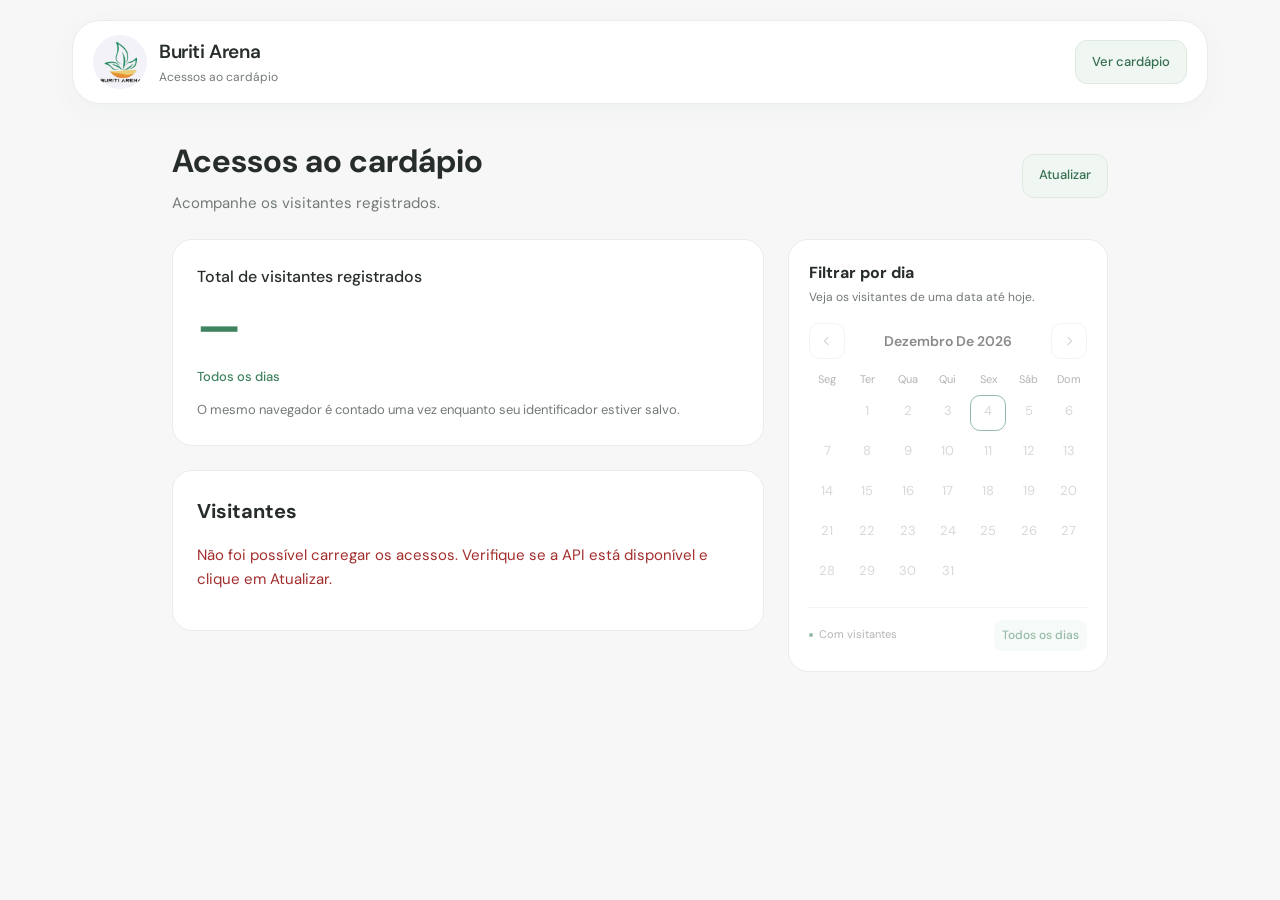
<file: acess.html>
<!doctype html>
<html lang="pt-BR">

<head>
  <meta charset="UTF-8">
  <meta name="viewport" content="width=device-width, initial-scale=1.0">
  <title>Acessos | Buriti Arena</title>
  <link rel="preconnect" href="https://fonts.googleapis.com">
  <link rel="preconnect" href="https://fonts.gstatic.com" crossorigin>
  <link href="https://fonts.googleapis.com/css2?family=DM+Sans:wght@400;500;600;700&display=swap" rel="stylesheet">
  <link rel="stylesheet" href="style.css">
  <style>
    .access-header { flex-wrap: wrap; }

    .access-button {
      width: auto;
      flex-shrink: 0;
      padding: 10px 16px;
      border-radius: 12px;
      white-space: nowrap;
    }

    .access-page {
      max-width: 1000px;
      margin: 0 auto;
      padding: 32px;
    }

    .access-heading {
      display: flex;
      align-items: center;
      justify-content: space-between;
      flex-wrap: wrap;
      gap: 16px;
      margin-bottom: 24px;
    }

    .access-heading h1 { margin-bottom: 4px; font-size: clamp(24px, 4vw, 32px); }
    .access-heading p, .access-summary p { margin-bottom: 0; color: var(--muted); }
    .access-heading button:disabled { cursor: wait; opacity: .65; }

    .access-overview {
      display: grid;
      grid-template-columns: minmax(0, 1fr) 320px;
      grid-template-areas:
        "summary calendar"
        "visitors calendar";
      grid-template-rows: auto 1fr;
      gap: 24px;
      margin-bottom: 24px;
      align-items: start;
    }

    .access-summary { grid-area: summary; }
    .access-calendar { grid-area: calendar; }
    .access-list { grid-area: visitors; min-width: 0; }

    .access-summary, .access-calendar, .access-list {
      padding: 24px;
      border: 1px solid var(--border);
      border-radius: 20px;
      background: #fff;
    }

    .access-summary h2 { margin-bottom: 8px; font-size: 16px; font-weight: 500; }
    .access-total { display: block; color: var(--green); font-size: 48px; line-height: 1.2; }
    .access-summary p { margin-top: 12px; font-size: 13px; }
    .access-summary .access-period { color: var(--green); font-weight: 500; }

    .access-calendar { padding: 20px; }
    .access-calendar h2 { margin-bottom: 2px; font-size: 16px; }
    .calendar-description { margin-bottom: 16px; color: var(--muted); font-size: 12px; }
    .calendar-controls { min-width: 0; margin: 0; padding: 0; border: 0; }
    .calendar-navigation { display: flex; align-items: center; justify-content: space-between; gap: 8px; margin-bottom: 12px; }
    .calendar-month { font-size: 14px; font-weight: 600; text-transform: capitalize; }
    .calendar-arrow {
      display: grid;
      place-items: center;
      width: 36px;
      height: 36px;
      padding: 0;
      border: 1px solid var(--border);
      border-radius: 10px;
      background: #fff;
      color: var(--dark);
    }
    .calendar-arrow svg { width: 16px; height: 16px; }
    .calendar-weekdays, .calendar-days { display: grid; grid-template-columns: repeat(7, minmax(0, 1fr)); gap: 4px; }
    .calendar-weekdays { margin-bottom: 6px; color: var(--muted); text-align: center; font-size: 11px; }
    .calendar-day {
      position: relative;
      min-width: 0;
      height: 36px;
      padding: 0 0 3px;
      border: 1px solid transparent;
      border-radius: 10px;
      background: transparent;
      color: var(--dark);
      font-size: 13px;
    }
    .calendar-day[aria-current="date"] { border-color: var(--green); }
    .calendar-arrow:hover:not(:disabled), .calendar-day:hover:not(:disabled) { background: var(--green-soft); }
    .calendar-arrow:disabled, .calendar-day:disabled { color: #b6bcb8; cursor: default; }
    .calendar-day[aria-pressed="true"] { background: var(--green); color: #fff; font-weight: 600; }
    .calendar-day[data-has-visits]::after, .calendar-dot {
      width: 4px;
      height: 4px;
      border-radius: 50%;
      background: var(--green);
    }
    .calendar-day[data-has-visits]::after { content: ''; position: absolute; bottom: 4px; left: calc(50% - 2px); }
    .calendar-day[aria-pressed="true"]::after { background: #fff; }
    .calendar-footer { display: flex; align-items: center; justify-content: space-between; gap: 8px; margin-top: 16px; padding-top: 12px; border-top: 1px solid var(--border); }
    .calendar-legend { display: inline-flex; align-items: center; gap: 6px; color: var(--muted); font-size: 11px; }
    .calendar-clear { padding: 6px 8px; border: 0; border-radius: 8px; background: var(--green-soft); color: var(--green); font-size: 12px; font-weight: 500; }
    .calendar-controls:disabled { opacity: .55; }
    .calendar-controls:disabled button { cursor: default; }

    .access-list h2 { margin-bottom: 16px; font-size: 20px; }
    .access-status { color: var(--muted); }
    .access-status:empty { display: none; }
    .access-status--error { color: #a32d2d; }
    .access-table-wrap { overflow-x: auto; }
    .access-table { width: 100%; border-collapse: collapse; text-align: left; }
    .access-table th, .access-table td { padding: 14px 12px; border-bottom: 1px solid var(--border); }
    .access-table th { color: var(--muted); font-size: 13px; font-weight: 500; }
    .access-table td:first-child { overflow-wrap: anywhere; }
    .access-table td:last-child { white-space: nowrap; }
    .access-table tbody tr:last-child td { border-bottom: 0; }
    .access-show-all { margin-top: 16px; }
    .access-show-all[hidden] { display: none; }

    @media (max-width: 620px) {
      .access-page { padding: 24px 16px; }
      .access-overview {
        grid-template-columns: minmax(0, 1fr);
        grid-template-areas: "summary" "calendar" "visitors";
        grid-template-rows: auto;
        gap: 16px;
      }
      .access-calendar { width: 100%; max-width: 360px; justify-self: center; }
      .access-summary, .access-list { padding: 20px 16px; }
      .access-table th, .access-table td { padding: 12px 8px; font-size: 13px; }
    }
  </style>
</head>

<body>
  <header class="topbar access-header">
    <a href="index.html" class="brand" aria-label="Abrir cardápio Buriti Arena">
      <img src="logo.png" alt="Logo Buriti Arena">
      <span><strong>Buriti Arena</strong><small>Acessos ao cardápio</small></span>
    </a>
    <a href="index.html" class="insta-link access-button">Ver cardápio</a>
  </header>

  <main class="access-page">
    <div class="access-heading">
      <div>
        <h1>Acessos ao cardápio</h1>
        <p>Acompanhe os visitantes registrados.</p>
      </div>
      <button type="button" class="insta-link access-button" id="refresh-access">Atualizar</button>
    </div>

    <div class="access-overview">
      <section class="access-summary" aria-labelledby="total-heading">
        <h2 id="total-heading">Total de visitantes registrados</h2>
        <strong class="access-total" id="access-total">—</strong>
        <p class="access-period" id="access-period">Todos os dias</p>
        <p>O mesmo navegador é contado uma vez enquanto seu identificador estiver salvo.</p>
      </section>

      <section class="access-calendar" aria-labelledby="calendar-heading">
        <h2 id="calendar-heading">Filtrar por dia</h2>
        <p class="calendar-description">Veja os visitantes de uma data até hoje.</p>
        <fieldset class="calendar-controls" id="calendar-controls" aria-label="Selecionar data de registro" disabled>
          <div class="calendar-navigation">
            <button type="button" class="calendar-arrow" id="previous-month" aria-label="Mês anterior">
              <svg viewBox="0 0 24 24" fill="none" stroke="currentColor" stroke-width="1.8" aria-hidden="true"><path d="m14 6-6 6 6 6"/></svg>
            </button>
            <span class="calendar-month" id="calendar-month" aria-live="polite"></span>
            <button type="button" class="calendar-arrow" id="next-month" aria-label="Próximo mês">
              <svg viewBox="0 0 24 24" fill="none" stroke="currentColor" stroke-width="1.8" aria-hidden="true"><path d="m10 6 6 6-6 6"/></svg>
            </button>
          </div>
          <div class="calendar-weekdays" aria-hidden="true">
            <span>Seg</span><span>Ter</span><span>Qua</span><span>Qui</span><span>Sex</span><span>Sáb</span><span>Dom</span>
          </div>
          <div class="calendar-days" id="calendar-days" role="group" aria-labelledby="calendar-month"></div>
          <div class="calendar-footer">
            <span class="calendar-legend"><span class="calendar-dot" aria-hidden="true"></span>Com visitantes</span>
            <button type="button" class="calendar-clear" id="clear-date" aria-pressed="true">Todos os dias</button>
          </div>
        </fieldset>
      </section>

      <section class="access-list" aria-labelledby="list-heading" id="access-list" aria-busy="true">
        <h2 id="list-heading">Visitantes</h2>
        <p class="access-status" id="access-status" role="status">Carregando acessos…</p>
        <div class="access-table-wrap" id="access-table-wrap" hidden>
          <table class="access-table" aria-labelledby="list-heading">
            <thead>
              <tr>
                <th scope="col">Identificador do visitante</th>
                <th scope="col">Registrado em</th>
              </tr>
            </thead>
            <tbody id="access-rows"></tbody>
          </table>
        </div>
        <button type="button" class="insta-link access-button access-show-all" id="show-all-access" aria-expanded="false" aria-controls="access-rows" hidden>Mostrar todos</button>
      </section>
    </div>
  </main>

  <script src="config.js"></script>
  <script>
    const totalNode = document.querySelector('#access-total');
    const listNode = document.querySelector('#access-list');
    const statusNode = document.querySelector('#access-status');
    const tableWrap = document.querySelector('#access-table-wrap');
    const rowsNode = document.querySelector('#access-rows');
    const refreshButton = document.querySelector('#refresh-access');
    const showAllButton = document.querySelector('#show-all-access');
    const totalHeading = document.querySelector('#total-heading');
    const periodNode = document.querySelector('#access-period');
    const calendarControls = document.querySelector('#calendar-controls');
    const calendarMonth = document.querySelector('#calendar-month');
    const calendarDays = document.querySelector('#calendar-days');
    const clearDateButton = document.querySelector('#clear-date');
    const timeZone = 'America/Sao_Paulo';
    const dateFormatter = new Intl.DateTimeFormat('pt-BR', {
      dateStyle: 'short',
      timeStyle: 'short',
      timeZone,
    });
    const dayKeyFormatter = new Intl.DateTimeFormat('en-CA', {
      year: 'numeric', month: '2-digit', day: '2-digit', timeZone,
    });
    const monthFormatter = new Intl.DateTimeFormat('pt-BR', { month: 'long', year: 'numeric' });
    const fullDateFormatter = new Intl.DateTimeFormat('pt-BR', { dateStyle: 'full' });
    const todayKey = chaveData(new Date());
    const [todayYear, todayMonth] = todayKey.split('-').map(Number);
    let visibleMonth = new Date(todayYear, todayMonth - 1, 1);
    let selectedDate = null;
    let showAllVisitors = false;
    let accesses = [];
    let totalVisitors = 0;
    let visitsByDay = new Map();

    function chaveData(date) {
      if (Number.isNaN(date.getTime())) return null;

      const parts = dayKeyFormatter.formatToParts(date);
      const year = parts.find(part => part.type === 'year').value;
      const month = parts.find(part => part.type === 'month').value;
      const day = parts.find(part => part.type === 'day').value;
      return `${year}-${month}-${day}`;
    }

    function renderizarCalendario() {
      const year = visibleMonth.getFullYear();
      const month = visibleMonth.getMonth();
      const firstWeekday = (visibleMonth.getDay() + 6) % 7;
      const daysInMonth = new Date(year, month + 1, 0).getDate();
      const days = document.createDocumentFragment();
      calendarMonth.textContent = monthFormatter.format(visibleMonth);
      document.querySelector('#next-month').disabled = year > todayYear
        || (year === todayYear && month >= todayMonth - 1);

      for (let index = 0; index < firstWeekday; index++) {
        const blank = document.createElement('span');
        blank.setAttribute('aria-hidden', 'true');
        days.append(blank);
      }

      for (let day = 1; day <= daysInMonth; day++) {
        const date = new Date(year, month, day);
        const key = `${year}-${String(month + 1).padStart(2, '0')}-${String(day).padStart(2, '0')}`;
        const count = visitsByDay.get(key) || 0;
        const button = document.createElement('button');
        button.type = 'button';
        button.className = 'calendar-day';
        button.textContent = day;
        button.dataset.date = key;
        button.disabled = key > todayKey;
        button.setAttribute('aria-pressed', String(selectedDate === key));
        button.setAttribute('aria-label', `${fullDateFormatter.format(date)}: ${button.disabled ? 'data futura' : `${count} visitante(s)`}`);
        if (key === todayKey) button.setAttribute('aria-current', 'date');
        if (count > 0) button.dataset.hasVisits = 'true';
        days.append(button);
      }

      calendarDays.replaceChildren(days);
      clearDateButton.setAttribute('aria-pressed', String(selectedDate === null));
    }

    function renderizarAcessos() {
      const filteredAccesses = selectedDate
        ? accesses.filter(access => chaveData(new Date(access.createdAt)) === selectedDate)
        : accesses;
      const visibleAccesses = showAllVisitors ? filteredAccesses : filteredAccesses.slice(0, 5);
      const rows = document.createDocumentFragment();

      for (const access of visibleAccesses) {
        const row = document.createElement('tr');
        const visitorCell = document.createElement('td');
        const dateCell = document.createElement('td');
        const createdAt = new Date(access.createdAt);

        visitorCell.textContent = access.visitorId || 'Não informado';
        dateCell.textContent = Number.isNaN(createdAt.getTime())
          ? 'Data indisponível'
          : dateFormatter.format(createdAt);

        row.append(visitorCell, dateCell);
        rows.append(row);
      }

      rowsNode.replaceChildren(rows);
      const count = selectedDate ? filteredAccesses.length : totalVisitors;
      totalNode.textContent = count.toLocaleString('pt-BR');
      totalHeading.textContent = selectedDate ? 'Visitantes no dia selecionado' : 'Total de visitantes registrados';
      periodNode.textContent = selectedDate
        ? fullDateFormatter.format(new Date(`${selectedDate}T12:00:00`))
        : 'Todos os dias';
      tableWrap.hidden = filteredAccesses.length === 0;
      showAllButton.hidden = filteredAccesses.length <= 5;
      showAllButton.textContent = showAllVisitors ? 'Mostrar menos' : 'Mostrar todos';
      showAllButton.setAttribute('aria-expanded', String(showAllVisitors));
      if (filteredAccesses.length === 0) {
        statusNode.textContent = selectedDate
          ? 'Nenhum visitante registrado neste dia.'
          : 'Nenhum visitante registrado ainda.';
      } else {
        statusNode.textContent = `${count.toLocaleString('pt-BR')} visitante(s) registrado(s)${selectedDate ? ' neste dia' : ''}.`;
      }
    }

    async function carregarAcessos() {
      refreshButton.disabled = true;
      calendarControls.disabled = true;
      listNode.setAttribute('aria-busy', 'true');
      statusNode.classList.remove('access-status--error');
      statusNode.textContent = 'Carregando acessos…';
      tableWrap.hidden = true;
      showAllButton.hidden = true;
      showAllVisitors = false;
      totalNode.textContent = '—';
      rowsNode.replaceChildren();

      try {
        const [countResponse, listResponse] = await Promise.all([
          fetch(`${API_URL}/access/count`, { cache: 'no-store' }),
          fetch(`${API_URL}/access`, { cache: 'no-store' }),
        ]);

        if (!countResponse.ok || !listResponse.ok) {
          throw new Error('Falha ao consultar os acessos na API.');
        }

        const [count, accessList] = await Promise.all([
          countResponse.json(),
          listResponse.json(),
        ]);

        if (!Number.isInteger(count?.total) || count.total < 0 || !Array.isArray(accessList)) {
          throw new Error('A API retornou dados de acessos em um formato inesperado.');
        }

        accesses = accessList;
        totalVisitors = count.total;
        visitsByDay = new Map();
        for (const access of accesses) {
          const key = chaveData(new Date(access.createdAt));
          if (key) visitsByDay.set(key, (visitsByDay.get(key) || 0) + 1);
        }

        renderizarCalendario();
        renderizarAcessos();
        calendarControls.disabled = false;
      } catch (error) {
        statusNode.classList.add('access-status--error');
        statusNode.textContent = 'Não foi possível carregar os acessos. Verifique se a API está disponível e clique em Atualizar.';
        console.error('Erro ao carregar acessos:', error);
      } finally {
        refreshButton.disabled = false;
        listNode.setAttribute('aria-busy', 'false');
      }
    }

    document.querySelector('#previous-month').addEventListener('click', () => {
      visibleMonth = new Date(visibleMonth.getFullYear(), visibleMonth.getMonth() - 1, 1);
      renderizarCalendario();
    });
    document.querySelector('#next-month').addEventListener('click', () => {
      visibleMonth = new Date(visibleMonth.getFullYear(), visibleMonth.getMonth() + 1, 1);
      renderizarCalendario();
    });
    calendarDays.addEventListener('click', event => {
      const button = event.target.closest('button[data-date]');
      if (!button || button.disabled || calendarControls.disabled) return;

      selectedDate = button.dataset.date;
      showAllVisitors = false;
      renderizarCalendario();
      renderizarAcessos();
      calendarDays.querySelector(`[data-date="${selectedDate}"]`).focus();
    });
    clearDateButton.addEventListener('click', () => {
      selectedDate = null;
      showAllVisitors = false;
      renderizarCalendario();
      renderizarAcessos();
    });
    showAllButton.addEventListener('click', () => {
      showAllVisitors = !showAllVisitors;
      renderizarAcessos();
      const firstNewRow = rowsNode.children[5];
      if (firstNewRow) {
        firstNewRow.setAttribute('tabindex', '-1');
        firstNewRow.focus();
      }
    });
    refreshButton.addEventListener('click', carregarAcessos);
    renderizarCalendario();
    carregarAcessos();
  </script>
</body>

</html>
</file>
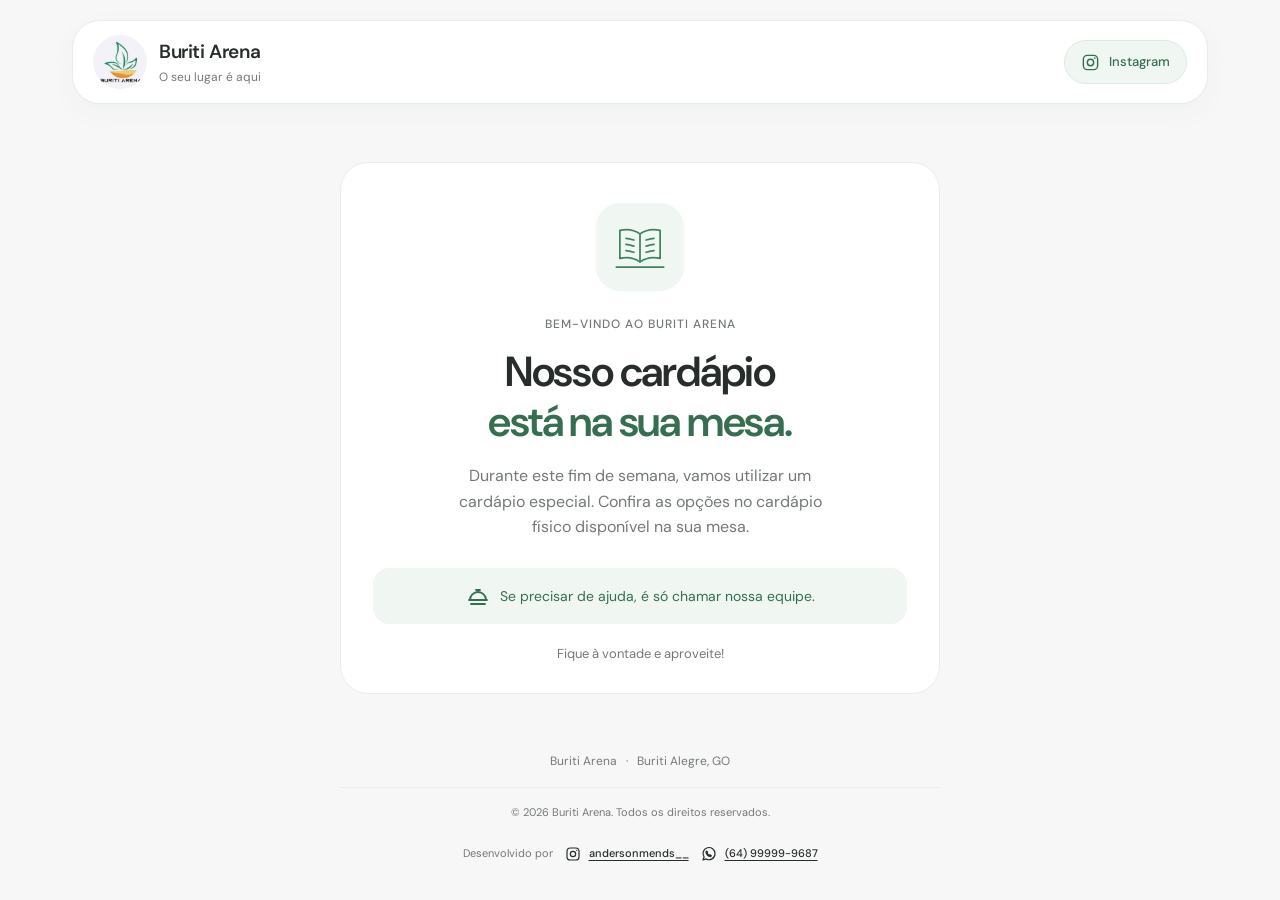
<file: manutencao.html>
<!doctype html>
<html lang="pt-BR">

<head>
  <meta charset="UTF-8" />
  <meta name="viewport" content="width=device-width, initial-scale=1, viewport-fit=cover" />
  <meta name="theme-color" content="#f7f7f7" />
  <meta name="description" content="Neste fim de semana, o Buriti Arena terá um cardápio especial. Confira as opções no cardápio físico disponível na sua mesa." />
  <title>Cardápio | Buriti Arena</title>
  <link rel="preconnect" href="https://fonts.googleapis.com" />
  <link rel="preconnect" href="https://fonts.gstatic.com" crossorigin />
  <link href="https://fonts.googleapis.com/css2?family=DM+Sans:wght@400;500;600;700&display=swap" rel="stylesheet" />
  <link rel="stylesheet" href="style.css" />
  <script src="config.js" defer></script>
  <script src="registro-acesso.js" defer></script>
</head>

<body class="notice-page">
  <header class="topbar">
    <a href="#inicio" class="brand" aria-label="Voltar ao início"><img src="logo.png"
        alt="Logo Buriti Arena" /><span><strong>Buriti Arena</strong><small>O seu lugar é aqui</small></span></a>
    <a class="insta-link" href="https://www.instagram.com/buritiarena/" target="_blank" rel="noopener noreferrer"
      aria-label="Instagram do Buriti Arena"><svg viewBox="0 0 24 24" fill="none" stroke="currentColor"
        stroke-width="1.8">
        <rect x="3" y="3" width="18" height="18" rx="5" />
        <circle cx="12" cy="12" r="4" />
        <circle cx="17.5" cy="6.5" r="1" fill="currentColor" stroke="none" />
      </svg><span>Instagram</span></a>
  </header>
  <main class="notice-main" id="inicio">
    <section class="notice-card" aria-labelledby="notice-title">
      <div class="notice-icon" aria-hidden="true">
        <svg viewBox="0 0 64 64" fill="none" stroke="currentColor" stroke-width="2" stroke-linecap="round" stroke-linejoin="round">
          <path d="M32 17c-7-5-15-6-23-4v32c8-2 16-1 23 4 7-5 15-6 23-4V13c-8-2-16-1-23 4Z" />
          <path d="M32 17v32M16 22c3 0 6 1 9 2M16 29c3 0 6 1 9 2M16 36c3 0 6 1 9 2M39 24c3-1 6-2 9-2M39 31c3-1 6-2 9-2M39 38c3-1 6-2 9-2M5 55h54" />
        </svg>
      </div>
      <p class="notice-eyebrow">Bem-vindo ao Buriti Arena</p>
      <h1 id="notice-title">Nosso cardápio<br /><span>está na sua mesa.</span></h1>
      <p class="notice-description">Durante este fim de semana, vamos utilizar um cardápio especial. Confira as opções no cardápio físico disponível na sua mesa.</p>
      <div class="notice-help">
        <svg viewBox="0 0 24 24" fill="none" stroke="currentColor" stroke-width="1.8" stroke-linecap="round" stroke-linejoin="round" aria-hidden="true">
          <path d="M4 16a8 8 0 0 1 16 0M3 16h18M12 8V6M10 6h4M5 20h14" />
        </svg>
        <p>Se precisar de ajuda, é só chamar nossa equipe.</p>
      </div>
      <p class="notice-signoff">Fique à vontade e aproveite!</p>
    </section>
  </main>
  <footer class="notice-footer">
    <p class="notice-location">Buriti Arena <span aria-hidden="true">·</span> Buriti Alegre, GO</p>
    <div class="footer-credits">
      <span>© 2026 Buriti Arena. Todos os direitos reservados.</span>
      <div class="footer-developer">
        <span>Desenvolvido por</span>
        <a href="https://www.instagram.com/andersonmends__/" target="_blank" rel="noopener noreferrer"
          aria-label="Instagram de Anderson Mendes de Souza">
          <svg viewBox="0 0 24 24" fill="none" stroke="currentColor" stroke-width="1.8" aria-hidden="true">
            <rect x="3" y="3" width="18" height="18" rx="5" />
            <circle cx="12" cy="12" r="4" />
            <circle cx="17.5" cy="6.5" r="1" fill="currentColor" stroke="none" />
          </svg>
          <span>andersonmends__</span></a>
        <a href="https://wa.me/5564999999687?text=Ol%C3%A1%21%20Vim%20pelo%20card%C3%A1pio%20digital%20do%20Buriti%20Arena."
          target="_blank" rel="noopener noreferrer"
          aria-label="Conversar com Anderson Mendes de Souza no WhatsApp: (64) 99999-9687">
          <svg viewBox="0 0 24 24" fill="none" stroke="currentColor" stroke-width="1.8" stroke-linecap="round"
            stroke-linejoin="round" aria-hidden="true">
            <path d="M21 11.5a9 9 0 0 1-13.4 7.9L3 21l1.6-4.6A9 9 0 1 1 21 11.5Z" />
            <path
              d="M8.5 7.5c-.6 0-1 1-1 1.8 0 2.8 3.4 6.2 6.2 6.2.8 0 1.8-.4 1.8-1l-2-1.5-1 1c-1.4-.6-2.9-2.1-3.5-3.5l1-1-1.5-2Z" />
          </svg>
          <span>(64) 99999-9687</span>
        </a>
      </div>
    </div>
  </footer>
</body>

</html>
</file>
<file: style.css>
:root {
  --bg: #f7f7f7;
  --dark: #272d2a;
  --green: #40845f;
  --green-soft: #f0f7f3;
  --section-tint: linear-gradient(115deg, #fafbf7, #f0f6ef);
  --gold: #b08b45;
  --muted: #737a76;
  --border: #e9ecea;
}

* { box-sizing: border-box;   -webkit-tap-highlight-color: transparent; }
html { scroll-behavior: smooth; scroll-padding-top: 88px; }
body {
  margin: 0;
  background: var(--bg);
  color: var(--dark);
  font-family: 'DM Sans', sans-serif;
  font-size: 15px;
  line-height: 1.6;
  -webkit-font-smoothing: antialiased;
}
a { color: inherit; text-decoration: none; }
button, input { font: inherit; }
button { cursor: pointer; }
h1, h2, h3, p { margin-top: 0; }
a:focus-visible, button:focus-visible, .product-grid:focus-visible {
  outline: 2px solid var(--green);
  outline-offset: 4px;
}

.topbar {
  width: calc(100% - 64px);
  max-width: 1136px;
  min-height: 84px;
  margin: 20px auto 0;
  padding: 12px 20px;
  display: flex;
  align-items: center;
  justify-content: space-between;
  gap: 20px;
  border: 1px solid var(--border);
  border-radius: 28px;
  background: #fff;
  box-shadow: 0 8px 28px #24482e09;
  animation: welcome-enter .55s ease-out both;
}
.brand { display: flex; align-items: center; gap: 12px; }
.brand img { width: 54px; height: 54px; border-radius: 50%; }
.brand strong { display: block; font-size: 19px; font-weight: 600; letter-spacing: -.4px; }
.brand small { display: block; font-size: 12px; color: var(--muted); }
.insta-link {
  display: inline-flex;
  justify-content: center;
  align-items: center;
  gap: 9px;
  min-height: 44px;
  padding: 10px 16px;
  border: 1px solid #deeadf;
  border-radius: 24px;
  background: var(--green-soft);
  color: #356f50;
  font-size: 13px;
  font-weight: 500;
  transition: background .2s, transform .2s;
}
.insta-link:hover { background: #e5efe7; transform: translateY(-1px); }
.insta-link:active { transform: scale(.96); }
.insta-link svg { width: 19px; height: 19px; }

.menu-section { max-width: 1200px; margin: auto; padding: 24px 32px 64px; }
.banner-viewport { overflow: hidden; border-radius: 28px; touch-action: pan-y pinch-zoom; }
.banner-viewport--draggable { cursor: grab; user-select: none; -webkit-user-select: none; }
.banner-viewport--draggable:active { cursor: grabbing; }
.banner-track { display: grid; grid-auto-flow: column; grid-auto-columns: 100%; transition: transform .65s cubic-bezier(.22, 1, .36, 1); }
.banner-track--dragging { transition: none; }
.banner-controls { display: flex; justify-content: center; align-items: center; gap: 4px; padding-top: 6px; }
.banner-dot { display: grid; place-items: center; width: 40px; height: 32px; padding: 0; border: 0; background: transparent; }
.banner-dot::before { content: ''; width: 28px; height: 5px; border-radius: 999px; background: #cfd8d2; }
.banner-dot[aria-pressed="true"]::before { background: var(--green); }
.section-head {
  position: relative;
  isolation: isolate;
  overflow: hidden;
  display: flex;
  min-width: 0;
  align-items: center;
  min-height: 300px;
  padding: 36px 40px;
  border: 1px solid #29342b;
  background: #20271f;
  color: #fff;
}
.section-head--with-text::after { content: ''; position: absolute; inset: 0; background: linear-gradient(90deg, #151b16cc 0%, #151b16b3 32%, #151b164d 58%, #151b1600 82%); pointer-events: none; }
.welcome-photo { position: absolute; top: 0; right: 0; width: 100%; height: 100%; object-fit: cover; object-position: center 43%; animation: photo-enter .9s ease-out both; }
.section-head--image-only { padding: 0; border-color: transparent; background: #140c04; }
.section-head--image-only .welcome-photo { width: 100%; object-fit: contain; object-position: center; animation: none; }
@media (min-width: 621px) {
  .section-head--image-only.section-head--responsive-image .welcome-photo { object-fit: contain; object-position: center; }
  /* A proporção especial vale somente enquanto o banner de promoção está ativo. */
  .banner-viewport:has(.section-head--image-only[aria-hidden="false"] source[srcset="assets/banners/promoweb.png"]) {
    aspect-ratio: 3 / 1;
  }
  .banner-viewport:has(.section-head--image-only[aria-hidden="false"] source[srcset="assets/banners/promoweb.png"]) .banner-track {
    height: 100%;
  }
  .banner-viewport:has(.section-head--image-only[aria-hidden="false"] source[srcset="assets/banners/promoweb.png"]) .section-head {
    min-height: 0;
    height: 100%;
  }
}
.welcome-copy { position: relative; z-index: 1; max-width: 640px; animation: welcome-enter .65s .08s ease-out both; }
.section-kicker { display: inline-flex; align-items: center; gap: 8px; font-size: 12px; color: #f0dfbd; margin-bottom: 12px; }
.section-kicker::before { content: ''; width: 18px; height: 2px; border-radius: 2px; background: #dfbd72; }
.section-head .banner-title {
  font-size: clamp(38px, 4.4vw, 58px);
  font-weight: 500;
  line-height: 1.05;
  letter-spacing: -1.8px;
  margin-bottom: 16px;
}
.section-head .banner-title em { color: #f3e7cf; font-family: Georgia, 'Times New Roman', serif; font-weight: 400; letter-spacing: -2px; }
.welcome-period { color: #dfbd72; }
.section-head p { max-width: 380px; color: #e5e7e1; font-size: 14px; margin-bottom: 0; }
.menu-count { position: absolute; z-index: 1; right: 28px; bottom: 22px; display: flex; align-items: center; gap: 6px; padding: 6px 12px; border: 1px solid #ffffff40; border-radius: 20px; background: #182019b3; color: #fff; font-size: 12px; white-space: nowrap; }
.menu-count strong { color: #fff; font-size: 14px; font-weight: 500; }
@keyframes welcome-enter {
  from { opacity: 0; transform: translateY(8px); }
  to { opacity: 1; transform: translateY(0); }
}
@keyframes photo-enter {
  from { opacity: 0; transform: scale(1.035); }
  to { opacity: 1; transform: scale(1); }
}
.menu-controls {
  position: sticky;
  top: 0;
  z-index: 4;
  width: var(--controls-width, 100%);
  margin-top: 24px;
  margin-inline: calc((100% - var(--controls-width, 100%)) / 2);
  padding: 10px 16px;
  border-bottom: 1px solid var(--border);
  background: #f6f8f5;
  transition: transform .18s ease, opacity .18s ease;
}
.menu-controls--hidden { transform: translateY(calc(-100% - 16px)); opacity: 0; pointer-events: none; }
.search-wrap {
  display: flex;
  align-items: center;
  gap: 12px;
  min-height: 46px;
  padding: 0 18px;
  margin-top: 0;
  border: 1px solid var(--border);
  border-radius: 24px;
  background: #fff;
  transition: border-color .2s, box-shadow .2s;
}
.search-wrap:focus-within { border-color: var(--green); box-shadow: 0 0 0 4px var(--green-soft); }
.search-wrap svg { width: 19px; height: 19px; flex: none; color: var(--muted); }
.search-wrap input {
  width: 100%;
  min-width: 0;
  min-height: 44px;
  border: 0;
  outline: 0;
  background: transparent;
  color: var(--dark);
  font-size: 16px;
}
.search-wrap input::placeholder { color: var(--muted); }
.categories {
  display: flex;
  gap: 8px;
  overflow-x: auto;
  padding: 8px 0 0;
  scrollbar-width: none;
}
.categories::-webkit-scrollbar { display: none; }
.category-chip {
  display: flex;
  align-items: center;
  gap: 8px;
  flex: none;
  padding: 5px 14px;
  border: 1px solid var(--border);
  border-radius: 24px;
  background: #fff;
  color: #5b645e;
  white-space: nowrap;
  font-size: 13px;
  font-weight: 500;
}
.category-chip span { font-size: 15px; }
.category-chip:hover { border-color: #b7d6c6; }
.category-chip.active { background: var(--green-soft); color: #356f50; border-color: #c9dfd3; }
.search-summary { margin: 12px 0 0; color: var(--muted); font-size: 13px; }
.product-sections { display: grid; gap: 40px; margin-top: 18px; }
.product-sections:empty { display: none; }
.product-section { min-width: 0; }
.product-section[data-category="destaques"] { margin: 0 -32px; padding: 24px 32px; background: var(--section-tint); }
.category-heading {
  display: flex;
  align-items: end;
  justify-content: space-between;
  gap: 16px;
  margin: 0 0 22px;
}
.category-heading h2 { font-size: 23px; font-weight: 500; letter-spacing: -.6px; line-height: 1.3; margin: 0; }
.results-count { color: var(--muted); font-size: 12px; white-space: nowrap; }
.carousel-hint { display: none; }
.product-grid { display: grid; grid-template-columns: repeat(3, minmax(0, 1fr)); gap: 24px; }
.ios-product-track { display: contents; }
.product-card {
  min-width: 0;
  display: flex;
  flex-direction: column;
  background: #fff;
  border: 1px solid var(--border);
  border-radius: 18px;
  overflow: hidden;
  box-shadow: 0 2px 5px #203c2a0a, 0 8px 18px -8px #203c2a2e;
  transition: transform .2s ease, box-shadow .2s ease;
}
@media (hover: hover) and (pointer: fine) {
  .product-card:hover { transform: translateY(-3px); box-shadow: 0 4px 8px #203c2a0d, 0 12px 24px -10px #203c2a38; }
}
.product-image { position: relative; aspect-ratio: 3 / 3; overflow: hidden; background: #f4f5f3; }
.product-image img { display: block; width: 100%; height: 100%; object-fit: cover; }
.product-section[data-category="cervejas"] .product-image { background: #fff; }
.product-section[data-category="cervejas"] .product-image img { object-fit: contain; padding: 16px; }
.product-image.image-fallback::after {
  content: 'Buriti Arena';
  position: absolute;
  inset: 0;
  display: grid;
  place-items: center;
  color: var(--muted);
  font-size: 20px;
  font-weight: 500;
}
.product-badges {
  position: absolute;
  left: 14px;
  top: 14px;
  z-index: 1;
  display: flex;
  flex-wrap: wrap;
  gap: 6px;
  max-width: calc(100% - 28px);
}
.product-badge {
  max-width: 100%;
  overflow-wrap: anywhere;
  padding: 6px 10px;
  border-radius: 7px;
  background: #356f50;
  color: #fff;
  font-size: 10px;
  font-weight: 600;
  line-height: 1.3;
  letter-spacing: .06em;
  text-transform: uppercase;
}
.product-info { flex: 1; display: flex; flex-direction: column; padding: 20px; }
.product-category { color: var(--muted); font-size: 12px; font-weight: 400; }
.product-decoration, .product-mark { display: none; }
.product-info h3 { font-size: 20px; font-weight: 500; letter-spacing: -.5px; line-height: 1.35; margin: 6px 0 9px; }
.product-info p { flex: 1; color: var(--muted); font-size: 14px; line-height: 1.65; margin-bottom: 20px; }
.product-additionals { margin-bottom: 16px; font-size: 14px; }
.product-additionals summary {
  display: flex;
  align-items: center;
  justify-content: space-between;
  gap: 12px;
  min-height: 44px;
  padding: 10px 14px;
  border: 1px solid #c9dfd3;
  border-radius: 12px;
  background: var(--green-soft);
  color: #356f50;
  font-weight: 500;
  list-style: none;
  cursor: pointer;
}
.product-additionals summary::-webkit-details-marker { display: none; }
.product-additionals summary::after {
  content: '';
  width: 8px;
  height: 8px;
  flex: none;
  border-right: 1.5px solid currentColor;
  border-bottom: 1.5px solid currentColor;
  transform: translateY(-2px) rotate(45deg);
}
.product-additionals[open] summary::after { transform: translateY(2px) rotate(225deg); }
.product-additionals summary:focus-visible { outline: 2px solid var(--green); outline-offset: 4px; }
.product-additional { display: flex; align-items: baseline; justify-content: space-between; gap: 12px; padding: 12px 14px 0; }
.product-additional span { min-width: 0; overflow-wrap: anywhere; }
.product-additional strong { flex: none; font-weight: 500; white-space: nowrap; }
.product-bottom { border-top: 1px solid #12801255; padding-top: 14px; }
.product-bottom strong { color: var(--dark); font-size: 20px; font-weight: 600; letter-spacing: -.4px; }
.product-badge--promotion { background: #356f50; color: #fff; }
.product-card--promotion .product-bottom {
  display: flex;
  align-items: center;
  flex-wrap: wrap;
  gap: 8px 12px;
}
.product-original-price { color: var(--muted); font-size: 14px; }
.product-card--promotion .product-bottom strong {
  display: inline-block;
  padding: 4px 12px;
  border-radius: 8px;
  background: var(--green-soft);
  color: #356f50;
}
.product-grid:empty { display: none; }
.empty-state { padding: 48px 16px; text-align: center; }
.empty-state[hidden] { display: none; }
.empty-state h3 { font-size: 24px; font-weight: 500; margin-bottom: 8px; }
.empty-state p { color: var(--muted); font-size: 14px; }
.empty-state button {
  min-height: 44px;
  padding: 12px 22px;
  border: 1px solid #c9dfd3;
  border-radius: 24px;
  background: var(--green-soft);
  color: #356f50;
  font-size: 14px;
  font-weight: 500;
}
footer {
  max-width: 1200px;
  margin: auto;
  padding: 44px 32px 26px;
  display: flex;
  flex-direction: column;
  align-items: center;
  gap: 24px;
  border-top: 1px solid var(--border);
  background: #fafbf9;
  text-align: center;
}
.footer-brand { display: flex; flex-direction: column; align-items: center; gap: 12px; font-size: 21px; font-weight: 500; letter-spacing: -.4px; }
.footer-brand img { width: 68px; height: 68px; border-radius: 50%; }
.footer-brand small { display: block; margin-top: 4px; color: var(--muted); font-size: 12px; font-weight: 400; letter-spacing: 0; }
.footer-instagram {
  display: inline-flex;
  align-items: center;
  justify-content: center;
  gap: 10px;
  min-height: 48px;
  padding: 12px 22px;
  border: 1px solid transparent;
  border-radius: 28px;
  background: #356f50;
  color: #fff;
  font-size: 13px;
  font-weight: 500;
}
.footer-instagram svg { width: 19px; height: 19px; flex: none; }
.footer-instagram span { font-size: 18px; line-height: 1; }
.footer-instagram:hover { background: #2d6044; }
.footer-credits {
  width: 100%;
  display: flex;
  flex-direction: column;
  align-items: center;
  gap: 16px;
  padding-top: 24px;
  border-top: 1px solid var(--border);
  color: var(--muted);
  font-size: 12px;
}
.footer-contact-hint { max-width: 40ch; margin: 0; color: var(--dark); line-height: 1.5; }
.footer-developer { display: flex; flex-direction: column; align-items: center; gap: 8px; max-width: 100%; }
.footer-credits a { display: inline-flex; align-items: center; justify-content: center; gap: 8px; max-width: 100%; color: var(--dark); font-weight: 500; text-decoration: underline; text-underline-offset: 3px; }
.footer-credits a svg { width: 16px; height: 16px; flex: none; }
.footer-credits a:hover { color: var(--green); }

.notice-page { min-height: 100vh; min-height: 100svh; display: flex; flex-direction: column; }
.notice-main { flex: 1; display: grid; place-items: center; width: 100%; padding: 48px 24px; }
.notice-card {
  width: 100%;
  max-width: 600px;
  padding: 40px 32px 28px;
  border: 1px solid var(--border);
  border-radius: 28px;
  background: #fff;
  text-align: center;
}
.notice-icon {
  display: grid;
  place-items: center;
  width: 88px;
  height: 88px;
  margin: 0 auto 24px;
  border-radius: 24px;
  background: var(--green-soft);
  color: var(--green);
}
.notice-icon svg { width: 56px; height: 56px; }
.notice-eyebrow { margin-bottom: 12px; color: var(--muted); font-size: 12px; font-weight: 500; letter-spacing: 1px; text-transform: uppercase; }
.notice-card h1 { margin-bottom: 16px; font-size: clamp(30px, 5vw, 42px); font-weight: 600; line-height: 1.2; letter-spacing: -1.2px; }
.notice-card h1 span { color: #356f50; }
.notice-description { max-width: 34ch; margin: 0 auto 28px; color: var(--muted); font-size: 16px; }
.notice-help { display: flex; align-items: center; justify-content: center; gap: 10px; padding: 16px; border-radius: 16px; background: var(--green-soft); color: #356f50; }
.notice-help svg { width: 24px; height: 24px; flex: none; }
.notice-help p { margin: 0; font-size: 14px; }
.notice-signoff { margin: 20px 0 0; color: var(--muted); font-size: 13px; }
.notice-footer { width: 100%; margin: 0 auto; padding: 0 24px 24px; gap: 16px; border: 0; background: transparent; }
.notice-location { margin: 0; color: var(--muted); font-size: 12px; }
.notice-location span { margin-inline: 6px; }
.notice-footer .footer-credits { max-width: 600px; padding-top: 16px; gap: 10px; font-size: 11px; }
.notice-footer .footer-developer { flex-direction: row; justify-content: center; flex-wrap: wrap; gap: 6px 12px; }
.notice-footer .footer-credits a { min-height: 44px; }

@media (max-width: 900px) {
  .product-grid { grid-template-columns: repeat(2, minmax(0, 1fr)); gap: 20px; }
}

@media (max-width: 620px) {
  .topbar { width: calc(100% - 32px); min-height: 72px; margin-top: 14px; padding: 12px 14px; gap: 12px; border-radius: 26px; }
  .brand { gap: 10px; }
  .brand img { width: 44px; height: 44px; }
  .brand strong { font-size: 17px; }
  .brand small { font-size: 11px; }
  .insta-link { width: 44px; padding: 11px; }
  .insta-link span { display: none; }
  .menu-section { padding: 20px 20px 36px; }
  .banner-viewport { border-radius: 24px; }
  .section-head { min-height: 260px; padding: 24px 22px; align-items: flex-end; }
  .section-head--image-only { padding: 0; }
  .section-head--with-text::after { background: linear-gradient(0deg, #151b16d9, #151b1680 55%, #151b1600); }
  .welcome-photo { width: 100%; object-position: center 42%; }
  .section-head .banner-title { font-size: clamp(30px, 8.6vw, 38px); letter-spacing: -1px; margin-bottom: 10px; }
  .section-head .banner-title em { letter-spacing: -1.2px; }
  .section-head p { font-size: 13px; }
  .section-kicker { font-size: 11px; margin-bottom: 10px; }
  .menu-count { display: none; }
  .menu-controls { margin-top: 20px; }
  .search-wrap { margin-top: 0; padding: 0 14px; }
  .category-chip { padding: 8px 13px; }
  .product-sections { gap: 32px; margin-top: 12px; }
  .product-section[data-category="destaques"] { margin: 0 -20px; padding: 24px 20px; }
  .category-heading { margin: 0 0 14px; }
  .category-heading h2 { font-size: 22px; }
  .carousel-hint { display: flex; justify-content: space-between; align-items: center; gap: 12px; color: var(--muted); font-size: 12px; margin-bottom: 12px; }
  .carousel-hint span { font-size: 18px; }
  .product-grid {
    grid-template-columns: none;
    grid-auto-flow: column;
    grid-auto-columns: 100%;
    gap: 40px;
    overflow-x: auto;
    scroll-snap-type: x mandatory;
    overscroll-behavior-x: contain;
    margin: -16px -20px -20px;
    padding: 16px 20px 36px;
    scroll-padding-inline: 20px;
    scrollbar-width: thin;
    scrollbar-color: #cfd8d2 transparent;
  }
  .product-card { scroll-snap-align: start; scroll-snap-stop: always; }
  .product-grid--ios { display: block; overflow: hidden; overflow: clip; scroll-snap-type: none; touch-action: pan-y pinch-zoom; }
  .product-grid--ios .ios-product-track {
    display: grid;
    grid-auto-flow: column;
    grid-auto-columns: 100%;
    gap: 40px;
    transition: transform .48s cubic-bezier(.25, .1, .25, 1);
  }
  .product-grid--ios .ios-product-track--dragging { transition: none; }
  .ios-carousels--zoomed .product-grid--ios { touch-action: auto; }
  .product-grid::-webkit-scrollbar { height: 4px; }
  .product-grid::-webkit-scrollbar-thumb { background: #cfd8d2; border-radius: 4px; }
  .product-grid::-webkit-scrollbar-track { background: transparent; }
  .product-info { padding: 20px; }
  footer { padding: 32px 20px 24px; gap: 22px; }
  .notice-main { padding: 28px 16px; }
  .notice-card { padding: 32px 20px 24px; border-radius: 24px; }
  .notice-card h1 { font-size: clamp(26px, 7.5vw, 36px); letter-spacing: -.8px; }
  .notice-eyebrow { font-size: 11px; letter-spacing: .7px; }
  .notice-description { font-size: 15px; }
  .notice-help { padding: 14px 12px; text-align: left; }
  .notice-help p { font-size: 13px; }
  .notice-footer { padding: 0 16px 20px; gap: 14px; }
}

@media (prefers-reduced-motion: reduce) {
  html { scroll-behavior: auto; }
  .topbar, .welcome-copy, .welcome-photo { animation: none; }
  .insta-link, .search-wrap, .product-card, .banner-track, .menu-controls { transition: none; }
  .product-grid--ios .ios-product-track { transition: none; }
  .product-card:hover { transform: none; }
}
</file>
